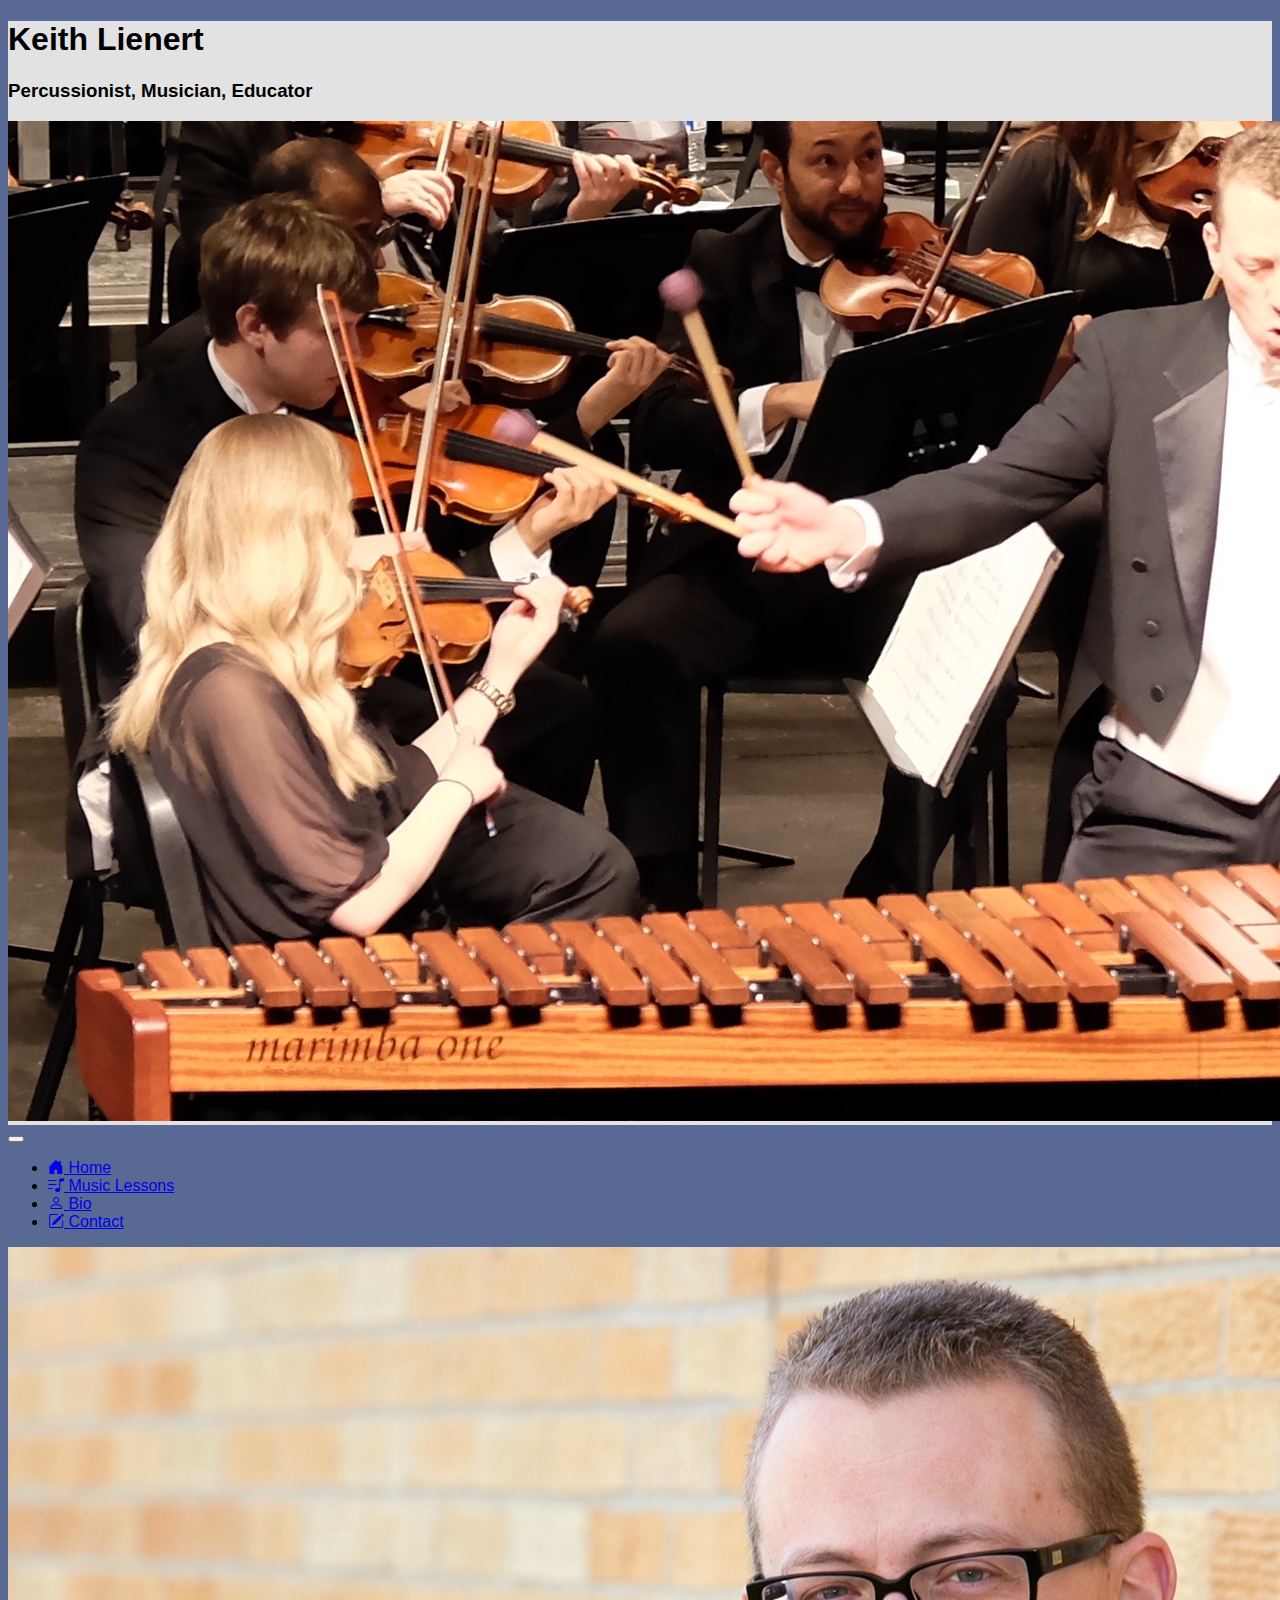
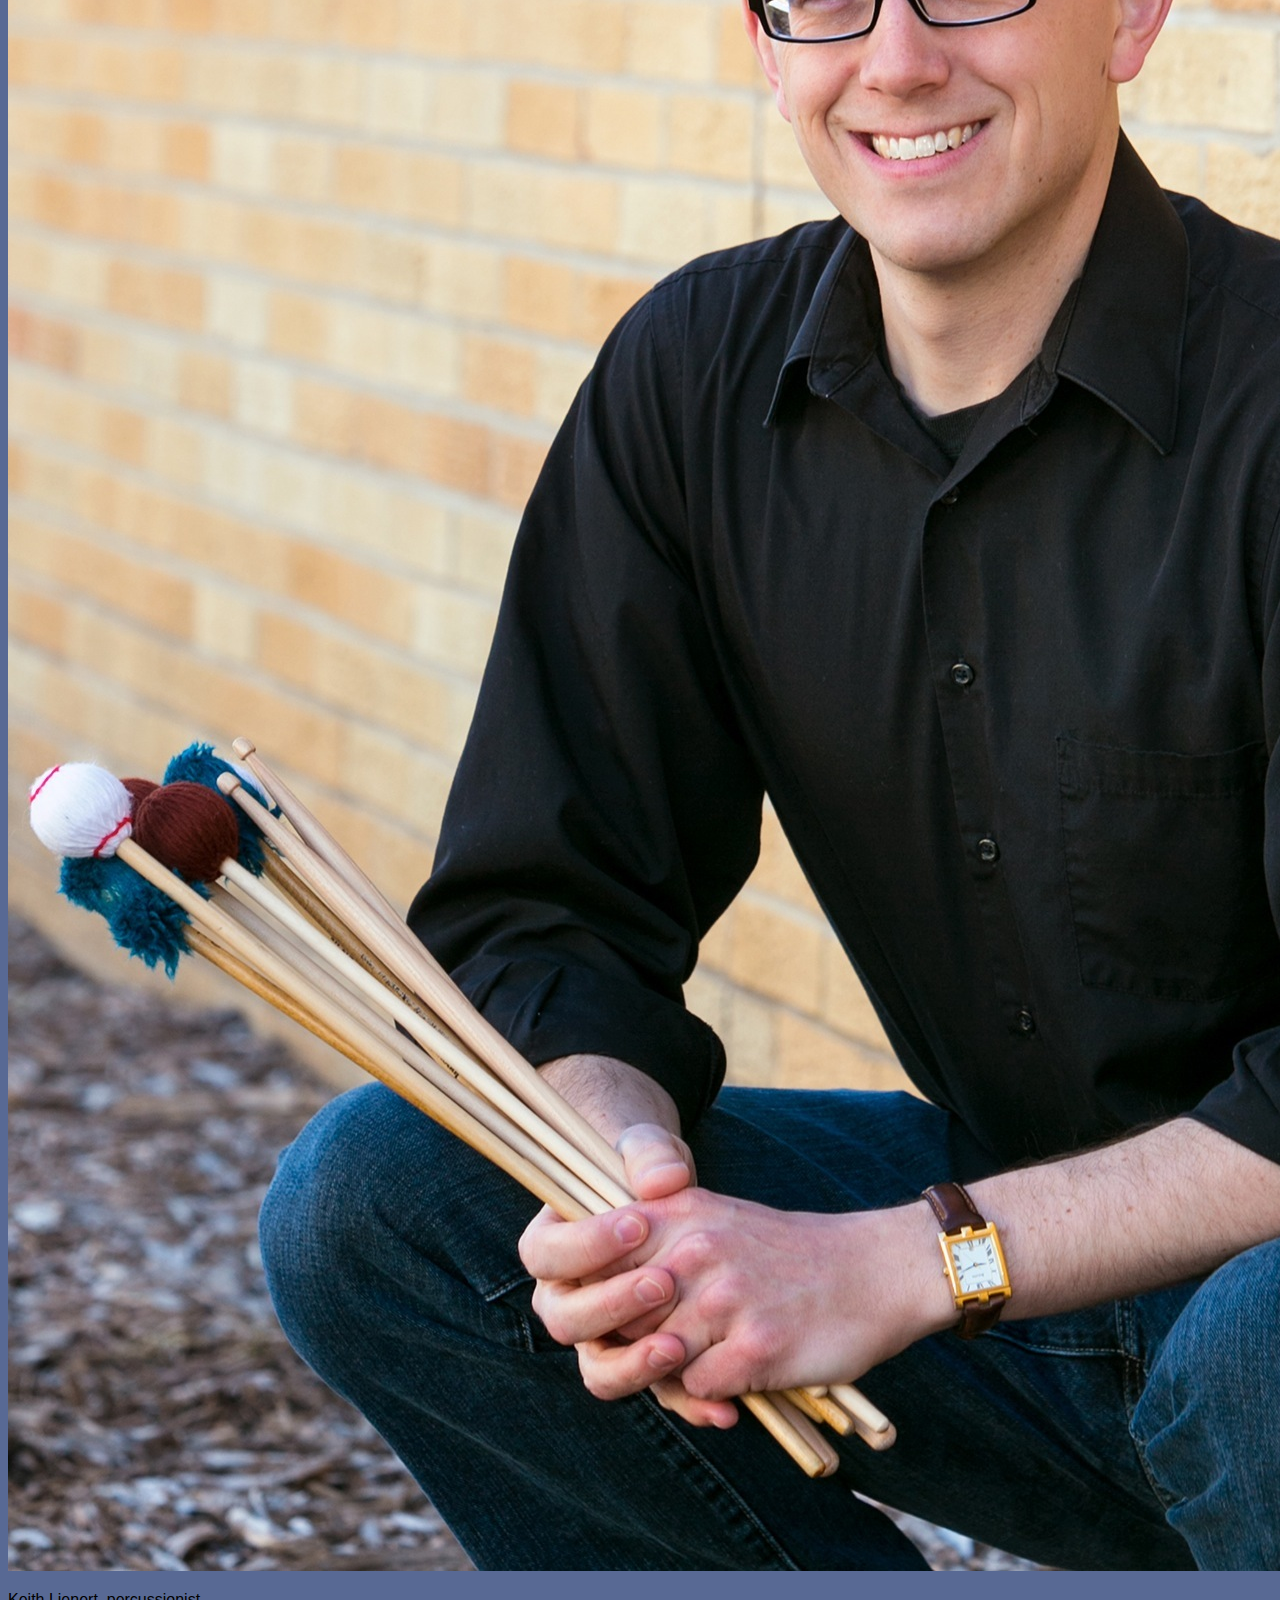
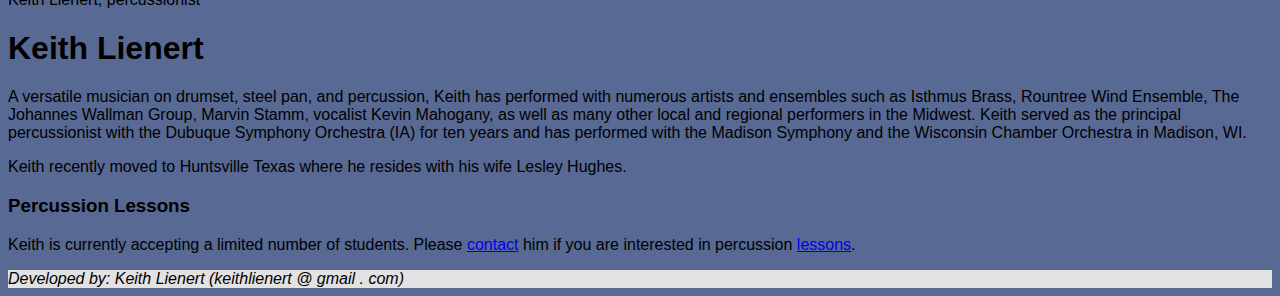
<file: index.html>
<!DOCTYPE html>
<html lang="en" dir="ltr">
    <head>
        <meta charset="utf-8">
        <meta name="viewport" content="width=device-width, initial-scale=1">

        <!-- Bootstrap CSS -->
        <link href="https://cdn.jsdelivr.net/npm/bootstrap@5.1.3/dist/css/bootstrap.min.css" rel="stylesheet" integrity="sha384-1BmE4kWBq78iYhFldvKuhfTAU6auU8tT94WrHftjDbrCEXSU1oBoqyl2QvZ6jIW3" crossorigin="anonymous">
    	<!-- Boostrap icons CSS -->
    	<link rel="stylesheet" href="https://cdn.jsdelivr.net/npm/bootstrap-icons@1.9.1/font/bootstrap-icons.css">
    	<title>Keith Lienert</title>
        <link rel="apple-touch-icon" sizes="180x180" href="images/apple-touch-icon.png">
        <link rel="icon" type="image/png" sizes="32x32" href="images/favicon-32x32.png">
        <link rel="icon" type="image/png" sizes="16x16" href="images/favicon-16x16.png">
        <link rel="manifest" href="/site.webmanifest">
    	<link rel="stylesheet" type="text/css" href="css/styles.min.css">
    	<script src="javascript/includeHTML.js"></script>
    </head>
    <body>
        <div class="container bg-light">
            <header class="mb-0" my-include-html="include/header.html"></header>
            <nav class="mb-0" my-include-html="include/navigation.html"></nav>
            <main class="d-flex p-3">
                <div class="row">
                    <div class="col-md-9 col-lg-6">
                        <img class="w-100 img-fluid p-2" id="bioPhoto" src="images/Keith.jpeg" alt="Keith Lienert">
                        <p class="small text-muted text-center">Keith Lienert, percussionist</p>
                    </div>
                    <div class="col-md-3 col-lg-6">
                        <article >
                            <h1>Keith Lienert</h1>
                            <p>A versatile musician on drumset, steel pan, and percussion, Keith has performed with numerous artists and ensembles such as Isthmus Brass, Rountree Wind Ensemble, The Johannes Wallman Group, Marvin Stamm, vocalist Kevin Mahogany, as well as many other local and regional performers in the Midwest. Keith served as the  principal percussionist with the Dubuque Symphony Orchestra (IA) for ten years and has performed with the Madison Symphony and the Wisconsin Chamber Orchestra in Madison, WI.</p>
                            <p>Keith recently moved to Huntsville Texas where he resides with his wife Lesley Hughes.</p>
                        </article>
                        <article>
                            <h3>Percussion Lessons</h3>
                            <p>Keith is currently accepting a limited number of students. Please <a href="contact.html">contact</a> him if you are interested in percussion <a href="lessons.html">lessons</a>.</p>
                        </article>
                    </div>
                </div>
            </main>
            <footer my-include-html="include/footer.html"></footer>
        </div>
        <!-- Option 1: Bootstrap Bundle with Popper -->
        <script src="https://cdn.jsdelivr.net/npm/bootstrap@5.1.3/dist/js/bootstrap.bundle.min.js" integrity="sha384-ka7Sk0Gln4gmtz2MlQnikT1wXgYsOg+OMhuP+IlRH9sENBO0LRn5q+8nbTov4+1p" crossorigin="anonymous"></script>

        <!-- Option 2: Separate Popper and Bootstrap JS -->
        <!--
        <script src="https://cdn.jsdelivr.net/npm/@popperjs/core@2.10.2/dist/umd/popper.min.js" integrity="sha384-7+zCNj/IqJ95wo16oMtfsKbZ9ccEh31eOz1HGyDuCQ6wgnyJNSYdrPa03rtR1zdB" crossorigin="anonymous"></script>
        <script src="https://cdn.jsdelivr.net/npm/bootstrap@5.1.3/dist/js/bootstrap.min.js" integrity="sha384-QJHtvGhmr9XOIpI6YVutG+2QOK9T+ZnN4kzFN1RtK3zEFEIsxhlmWl5/YESvpZ13" crossorigin="anonymous"></script>
        -->
        <script>includeHTML();</script>
    </body>
</html>
</file>
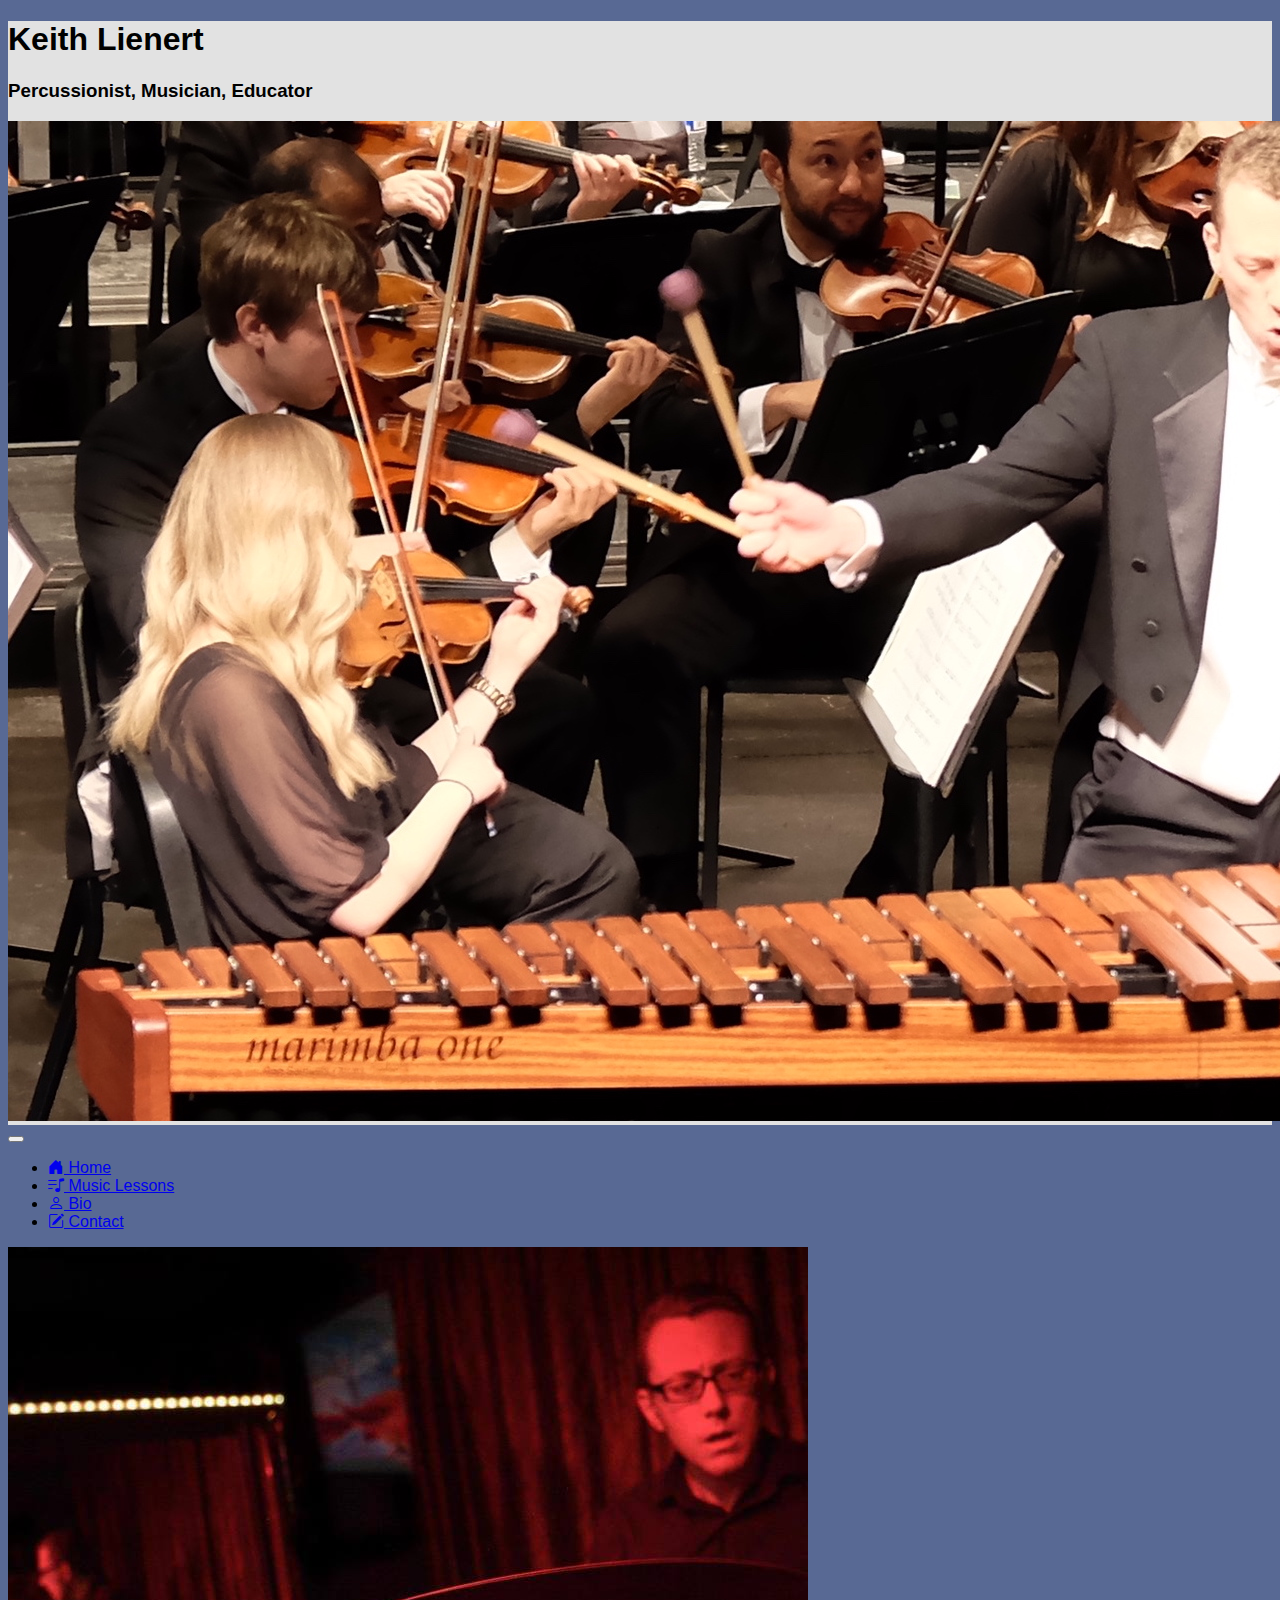
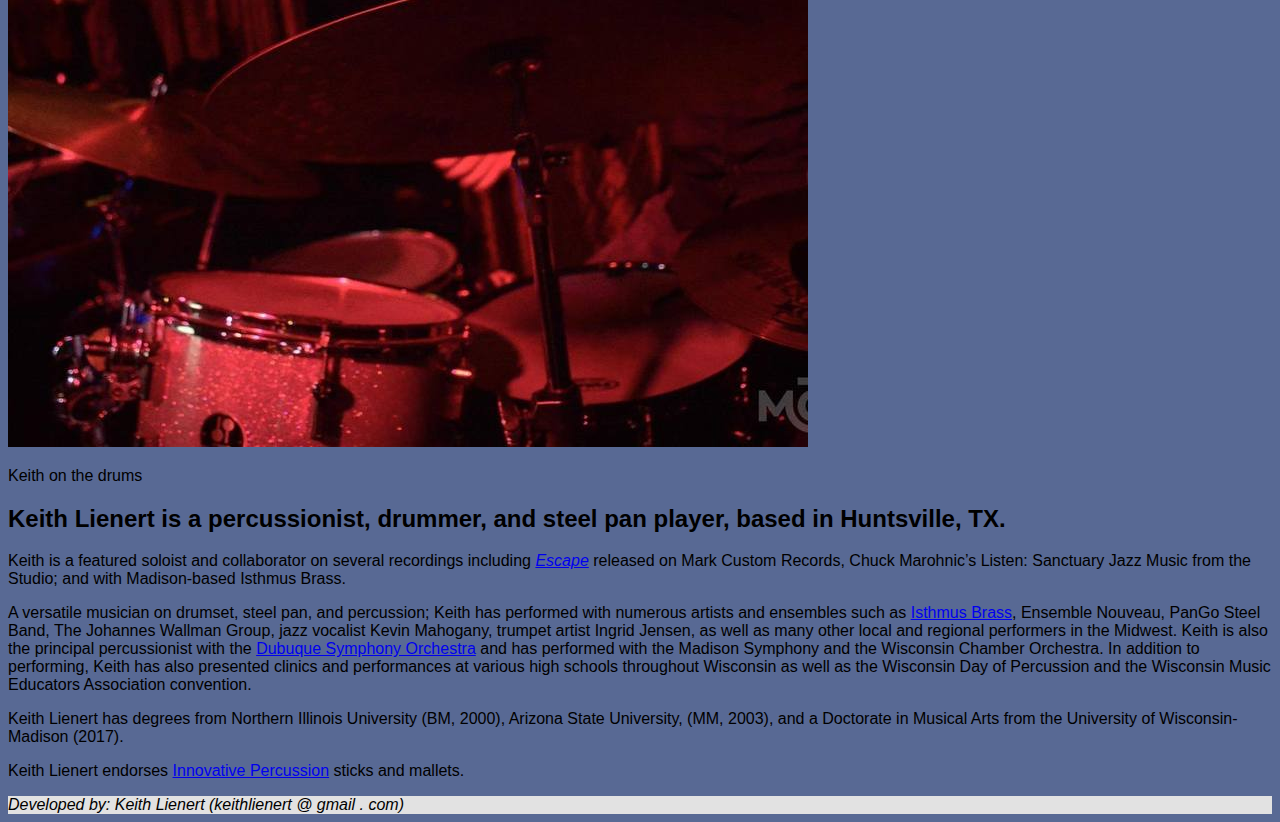
<file: bio.html>
<!DOCTYPE html>
<html lang="en" dir="ltr">
    <head>
        <meta charset="utf-8">
        <meta name="viewport" content="width=device-width, initial-scale=1">

        <!-- Bootstrap CSS -->
        <link href="https://cdn.jsdelivr.net/npm/bootstrap@5.1.3/dist/css/bootstrap.min.css" rel="stylesheet" integrity="sha384-1BmE4kWBq78iYhFldvKuhfTAU6auU8tT94WrHftjDbrCEXSU1oBoqyl2QvZ6jIW3" crossorigin="anonymous">
    	<!-- Boostrap icons CSS -->
    	<link rel="stylesheet" href="https://cdn.jsdelivr.net/npm/bootstrap-icons@1.9.1/font/bootstrap-icons.css">
    	<title>Keith Lienert - Bio Page</title>
        <link rel="apple-touch-icon" sizes="180x180" href="images/apple-touch-icon.png">
        <link rel="icon" type="image/png" sizes="32x32" href="images/favicon-32x32.png">
        <link rel="icon" type="image/png" sizes="16x16" href="images/favicon-16x16.png">
        <link rel="manifest" href="/site.webmanifest">
    	<link rel="stylesheet" type="text/css" href="css/styles.min.css">
    	<script src="javascript/includeHTML.js"></script>
    </head>
    <body>
        <div class="container bg-light">
            <header class="mb-0" my-include-html="include/header.html"></header>
            <nav class="mb-0" my-include-html="include/navigation.html"></nav>
            <!--  -->
            <main class="d-flex p-3">
                <div class="row">
                    <div class="col-md-8 col-lg-6">
                        <img class="w-100 img-fluid p-2" id="bioPhoto" src="images/k_drums.jpeg" alt="Keith Lienert">
                        <p class="small text-muted text-center">Keith on the drums</p>
                    </div>
                    <div class="col-md-4 col-lg-6">
                        <article class="m-1 p-1">
                            <h2 class="text-center">Keith Lienert is a percussionist, drummer, and steel pan player, based in Huntsville, TX.</h2>
                            <p>Keith is a featured soloist and collaborator on several recordings including <a href="https://www.markcustom.com/MarkCustom_New/Menu2_ViewAlbum.asp?CDNum=54286-MCD" target="_blank"><i>Escape</i></a> released on Mark Custom Records, Chuck Marohnic’s Listen: Sanctuary Jazz Music from the Studio; and with Madison-based Isthmus Brass.</p>

                            <p class="d-print-none">A versatile musician on drumset, steel pan, and percussion; Keith has performed with numerous artists and ensembles such as <a href="http://www.isthmusbrass.com/" target="_blank">Isthmus Brass</a>, Ensemble Nouveau, PanGo Steel Band, The Johannes Wallman Group, jazz vocalist Kevin Mahogany, trumpet artist Ingrid Jensen, as well as many other local and regional performers in the Midwest. Keith is also the principal percussionist with the <a href="https://www.dubuquesymphony.org/about-us/the-orchestra/keith-lienert" target="_blank">Dubuque Symphony Orchestra</a> and has performed with the Madison Symphony and the Wisconsin Chamber Orchestra. In addition to performing, Keith has also presented clinics and performances at various high schools throughout Wisconsin as well as the Wisconsin Day of Percussion and the Wisconsin Music Educators Association convention.</p>

                            <p class="text-muted">Keith Lienert has degrees from Northern Illinois University (BM, 2000), Arizona State University, (MM, 2003), and a Doctorate in Musical Arts from the University of Wisconsin-Madison (2017).</p>
                            <p class="text-dark">Keith Lienert endorses <a href="https://www.innovativepercussion.com/artists/keith_lienert" target="_blank">Innovative Percussion</a> sticks and mallets.</p>
                        </article>
                    </div>
                </div>
            </main>
            <footer my-include-html="include/footer.html"></footer>
        </div>
        <!-- Optional JavaScript; choose one of the two! -->
        <!-- Option 1: Bootstrap Bundle with Popper -->
        <script src="https://cdn.jsdelivr.net/npm/bootstrap@5.1.3/dist/js/bootstrap.bundle.min.js" integrity="sha384-ka7Sk0Gln4gmtz2MlQnikT1wXgYsOg+OMhuP+IlRH9sENBO0LRn5q+8nbTov4+1p" crossorigin="anonymous"></script>

        <!-- Option 2: Separate Popper and Bootstrap JS -->
        <!--
        <script src="https://cdn.jsdelivr.net/npm/@popperjs/core@2.10.2/dist/umd/popper.min.js" integrity="sha384-7+zCNj/IqJ95wo16oMtfsKbZ9ccEh31eOz1HGyDuCQ6wgnyJNSYdrPa03rtR1zdB" crossorigin="anonymous"></script>
        <script src="https://cdn.jsdelivr.net/npm/bootstrap@5.1.3/dist/js/bootstrap.min.js" integrity="sha384-QJHtvGhmr9XOIpI6YVutG+2QOK9T+ZnN4kzFN1RtK3zEFEIsxhlmWl5/YESvpZ13" crossorigin="anonymous"></script>
        -->
        <script>includeHTML();</script>
    </body>
</html>
</file>
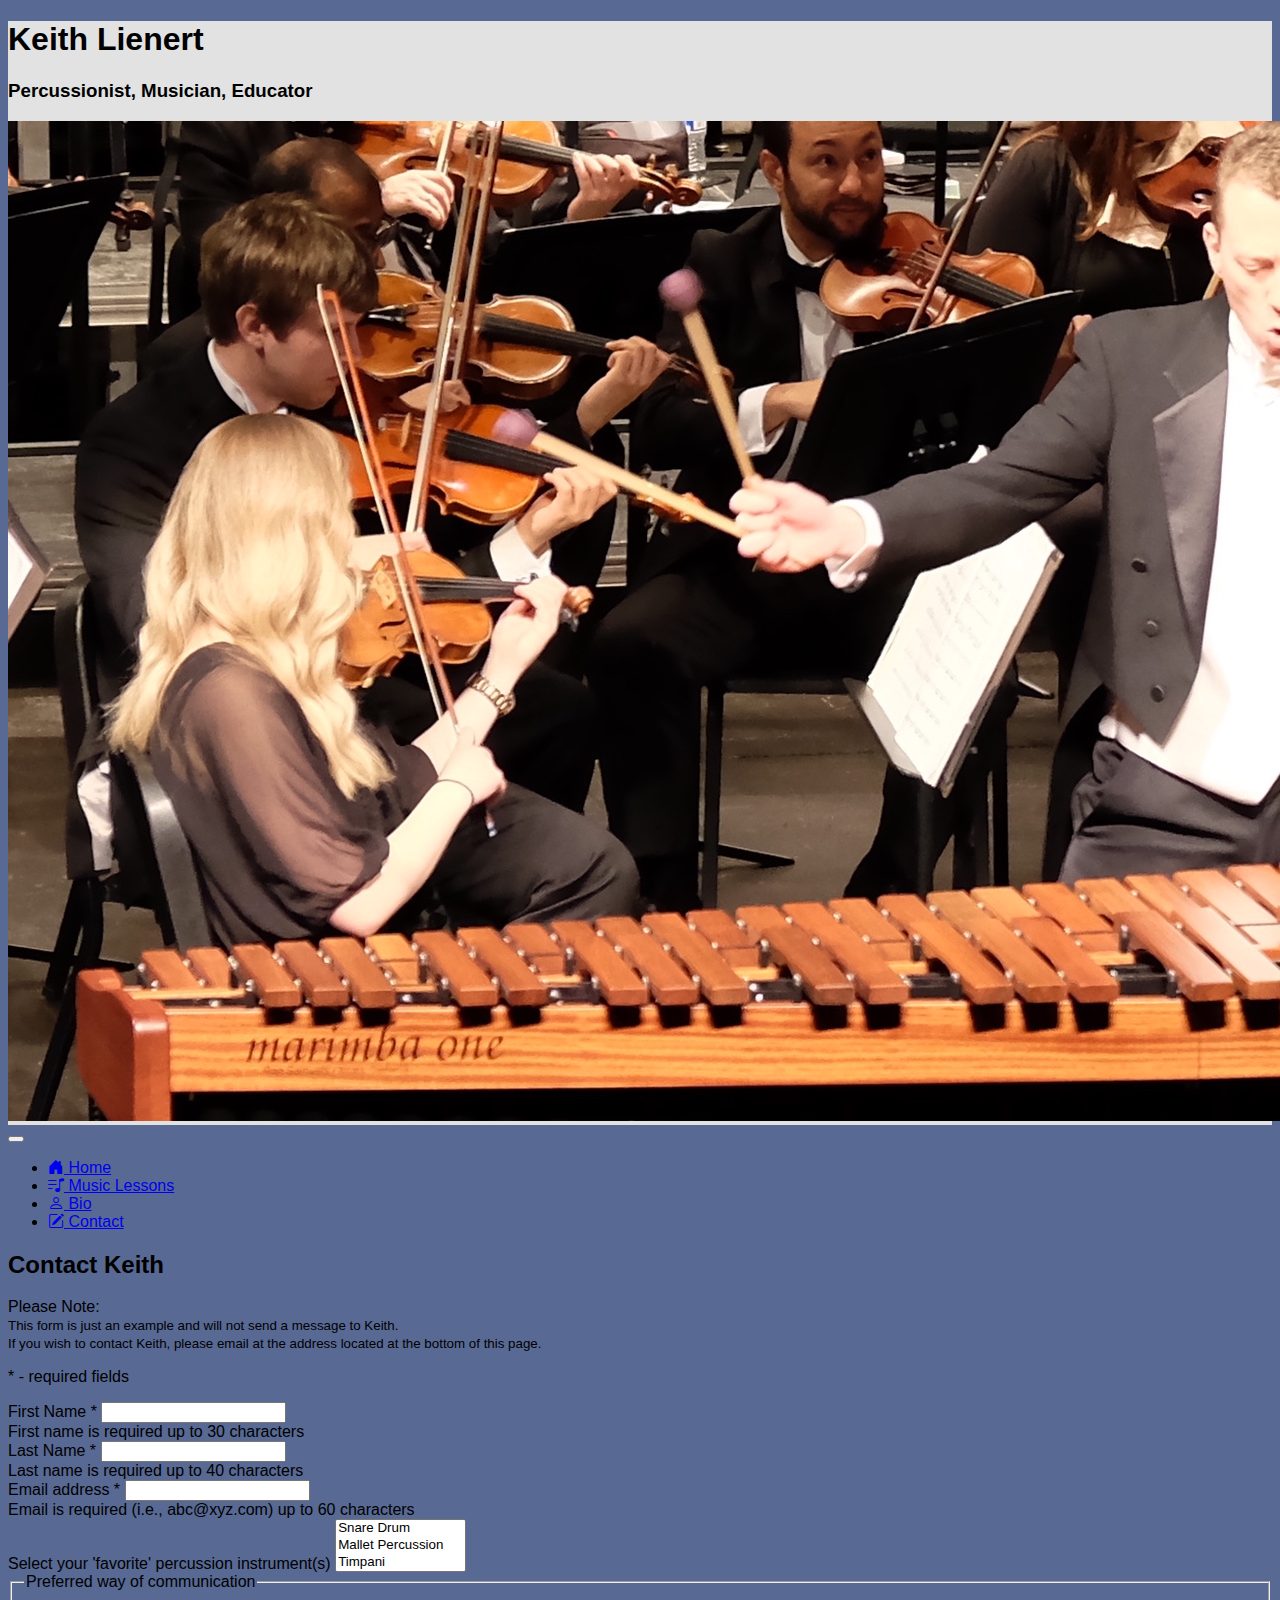
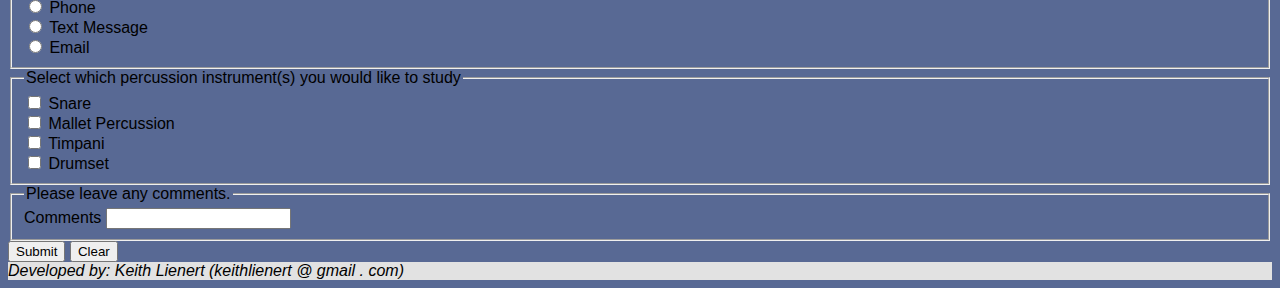
<file: contact.html>
<!DOCTYPE html>
<html lang="en" dir="ltr">
    <head>
        <meta charset="utf-8">
        <meta name="viewport" content="width=device-width, initial-scale=1">

        <!-- Bootstrap CSS -->
        <link href="https://cdn.jsdelivr.net/npm/bootstrap@5.1.3/dist/css/bootstrap.min.css" rel="stylesheet" integrity="sha384-1BmE4kWBq78iYhFldvKuhfTAU6auU8tT94WrHftjDbrCEXSU1oBoqyl2QvZ6jIW3" crossorigin="anonymous">
    	<!-- Boostrap icons CSS -->
    	<link rel="stylesheet" href="https://cdn.jsdelivr.net/npm/bootstrap-icons@1.9.1/font/bootstrap-icons.css">
    	<title>Keith Lienert - Contact</title>
        <link rel="apple-touch-icon" sizes="180x180" href="images/apple-touch-icon.png">
        <link rel="icon" type="image/png" sizes="32x32" href="images/favicon-32x32.png">
        <link rel="icon" type="image/png" sizes="16x16" href="images/favicon-16x16.png">
        <link rel="manifest" href="/site.webmanifest">
    	<link rel="stylesheet" type="text/css" href="css/styles.min.css">
    	<script src="javascript/includeHTML.js"></script>
    </head>
    <body>
        <div class="container bg-white">
            <header class="mb-0" my-include-html="include/header.html"></header>
            <nav class="mb-0" my-include-html="include/navigation.html"></nav>
            <main class="p-3">
                <h2 class="text-center text-dark">Contact Keith</h2>
                <p class="text-center text-black">
                    <span class="text-danger text-capitalize">Please Note:</span><br />
                    <small>This form is just an example and will not send a message to Keith.<br />If you wish to contact Keith, 
                    please email at the address located at the bottom of this page.</small>
                </p>
                <p class="text-danger">* - required fields</p>
                    <form action="https://www.w3schools.com/action_page.php"
                            id="multipleForm"
                            method="get"
                            class="needs-validation" novalidate>
                        <div class="form-group">
                            <div class="mb-3">
                                <label for="fname">First Name<span class="text-danger"> *</span></label>
                                <input type="text" class="form-control" id="fname"
                                name="first" maxlength="40"
                                pattern="^[A-Za-z]{1,40}$" required>
                                <div class="valid-feedback"></div>
                                <div class="invalid-feedback">First name is required up to 30 characters</div>
                            </div>
                        </div>
                        <div class="form-group">
                            <div class="mb-3">
                                <label for="lname">Last Name<span class="text-danger"> *</span></label>
                                <input type="text" class="form-control"
                                name="last" id="lname" maxlength="60"
                                pattern="^[A-Za-z]{1,60}$" required/>
                                <div class="valid-feedback"></div>
                                <div class="invalid-feedback">Last name is required up to 40 characters</div>
                            </div>
                        </div>
                        <div class="form-group">
                            <div class="mb-3">
                                <label for="email">Email address<span class="text-danger"> *</span></label>
                                <input type="text" class="form-control"
                                name="email" id="email" maxlength="60"
                                pattern="\w+@[a-zA-Z_]+?\.[a-zA-Z]{2,3}" required>
                                <div class="valid-feedback"></div>
                                <div class="invalid-feedback">Email is required (i.e., abc@xyz.com) up to 60 characters</div>
                            </div>
                        </div>

                        <div class="form-group">
        					<label for="exampleSelect3">Select your 'favorite' percussion instrument(s)</label>
        					<select multiple size="3" class="form-control" id="exampleSelect3" name="exampleSelect3[]">
        						<option value="Snare">Snare Drum</option>
        						<option value="Mallets">Mallet Percussion</option>
        						<option value="Timpani">Timpani</option>
        						<option value="Drumset">Drumset</option>
        						<option value="Marching Percussion">Marching Percussion</option>
        					</select>
        				</div>

                       <!-- Preferred communcation radio button -->
                        <fieldset class="form-group border my-3 px-4 py-2 bg-light">
                            <legend class="w-auto font-bold text-muted h5">Preferred way of communication</legend>
                                <div class="form-check">
                                    <label class="form-check-label">
                                        <input type="radio" class="form-check-input" id="phone"
                                        name="communication" value="phone" required>
                                        Phone
                                    </label>
                                </div>
                                <div class="form-check">
                                    <label class="form-check-label">
                                        <input type="radio" class="form-check-input" id="text"
                                        name="communication" value="text">
                                        Text Message
                                    </label>
                                </div>
                                <div class="form-check">
                                    <label class="form-check-label">
                                        <input type="radio" class="form-check-input" id="email"
                                        name="communication" value="email">
                                        Email
                                    </label>
                                </div>                                
                        </fieldset>

                       <!-- Percussion Instruments checkbox -->
                        <fieldset class="form-group border my-3 px-4 py-2 bg-light">
                            <legend class="w-auto font-bold text-muted h5">Select which percussion instrument(s) you would like to study</legend>
                                <div class="form-check">
                                    <input class="form-check-input" type="checkbox" name="SD"
                                    value="snare" id="SD">
                                    <label class="form-check-label" for="SD">Snare</label>
                                </div>
                                <div class="form-check">
                                    <input class="form-check-input" type="checkbox" name="mallets"
                                    value="mallets" id="mallets">
                                    <label class="form-check-label" for="mallets">Mallet Percussion</label>
                                </div>
                                <div class="form-check">
                                    <input class="form-check-input" type="checkbox" name="timps"
                                    value="timpani" id="timps">
                                    <label class="form-check-label" for="timps">Timpani</label>
                                </div>
                                <div class="form-check">
                                    <input class="form-check-input" type="checkbox" name="drumset"
                                    value="drumset" id="drumset">
                                    <label class="form-check-label" for="drumset">Drumset</label>
                                </div>
                        </fieldset>

                        <!-- Comments -->
                        <fieldset class="form-group border my-3 px-4 py-2 bg-light">
        					<legend class="w-auto font-bold text-muted h5">Please leave any comments.</legend>
        					<div class="mb-3 p-3">
        						<label for="textInput" class="form-label">Comments</label>
        						<input type="text" id="textInput" class="form-control">
        					</div>
        				</fieldset>
                        <button type="submit" class="m-3 btn btn-primary" data-target="multipleForm">Submit</button>
                        <button class="m-3 btn btn-primary" type="reset">Clear</button>
                    </form>
            </main>
            <footer my-include-html="include/footer.html"></footer>
        </div>
        <!-- Optional JavaScript; choose one of the two! -->
        <!-- Option 1: Bootstrap Bundle with Popper -->
        <script src="https://cdn.jsdelivr.net/npm/bootstrap@5.1.3/dist/js/bootstrap.bundle.min.js" integrity="sha384-ka7Sk0Gln4gmtz2MlQnikT1wXgYsOg+OMhuP+IlRH9sENBO0LRn5q+8nbTov4+1p" crossorigin="anonymous"></script>

        <!-- Option 2: Separate Popper and Bootstrap JS -->
        <!--
        <script src="https://cdn.jsdelivr.net/npm/@popperjs/core@2.10.2/dist/umd/popper.min.js" integrity="sha384-7+zCNj/IqJ95wo16oMtfsKbZ9ccEh31eOz1HGyDuCQ6wgnyJNSYdrPa03rtR1zdB" crossorigin="anonymous"></script>
        <script src="https://cdn.jsdelivr.net/npm/bootstrap@5.1.3/dist/js/bootstrap.min.js" integrity="sha384-QJHtvGhmr9XOIpI6YVutG+2QOK9T+ZnN4kzFN1RtK3zEFEIsxhlmWl5/YESvpZ13" crossorigin="anonymous"></script>
        -->
        <script>includeHTML();</script>
        <script src="javascript/formValidation.js"></script>
    </body>
</html>
</file>
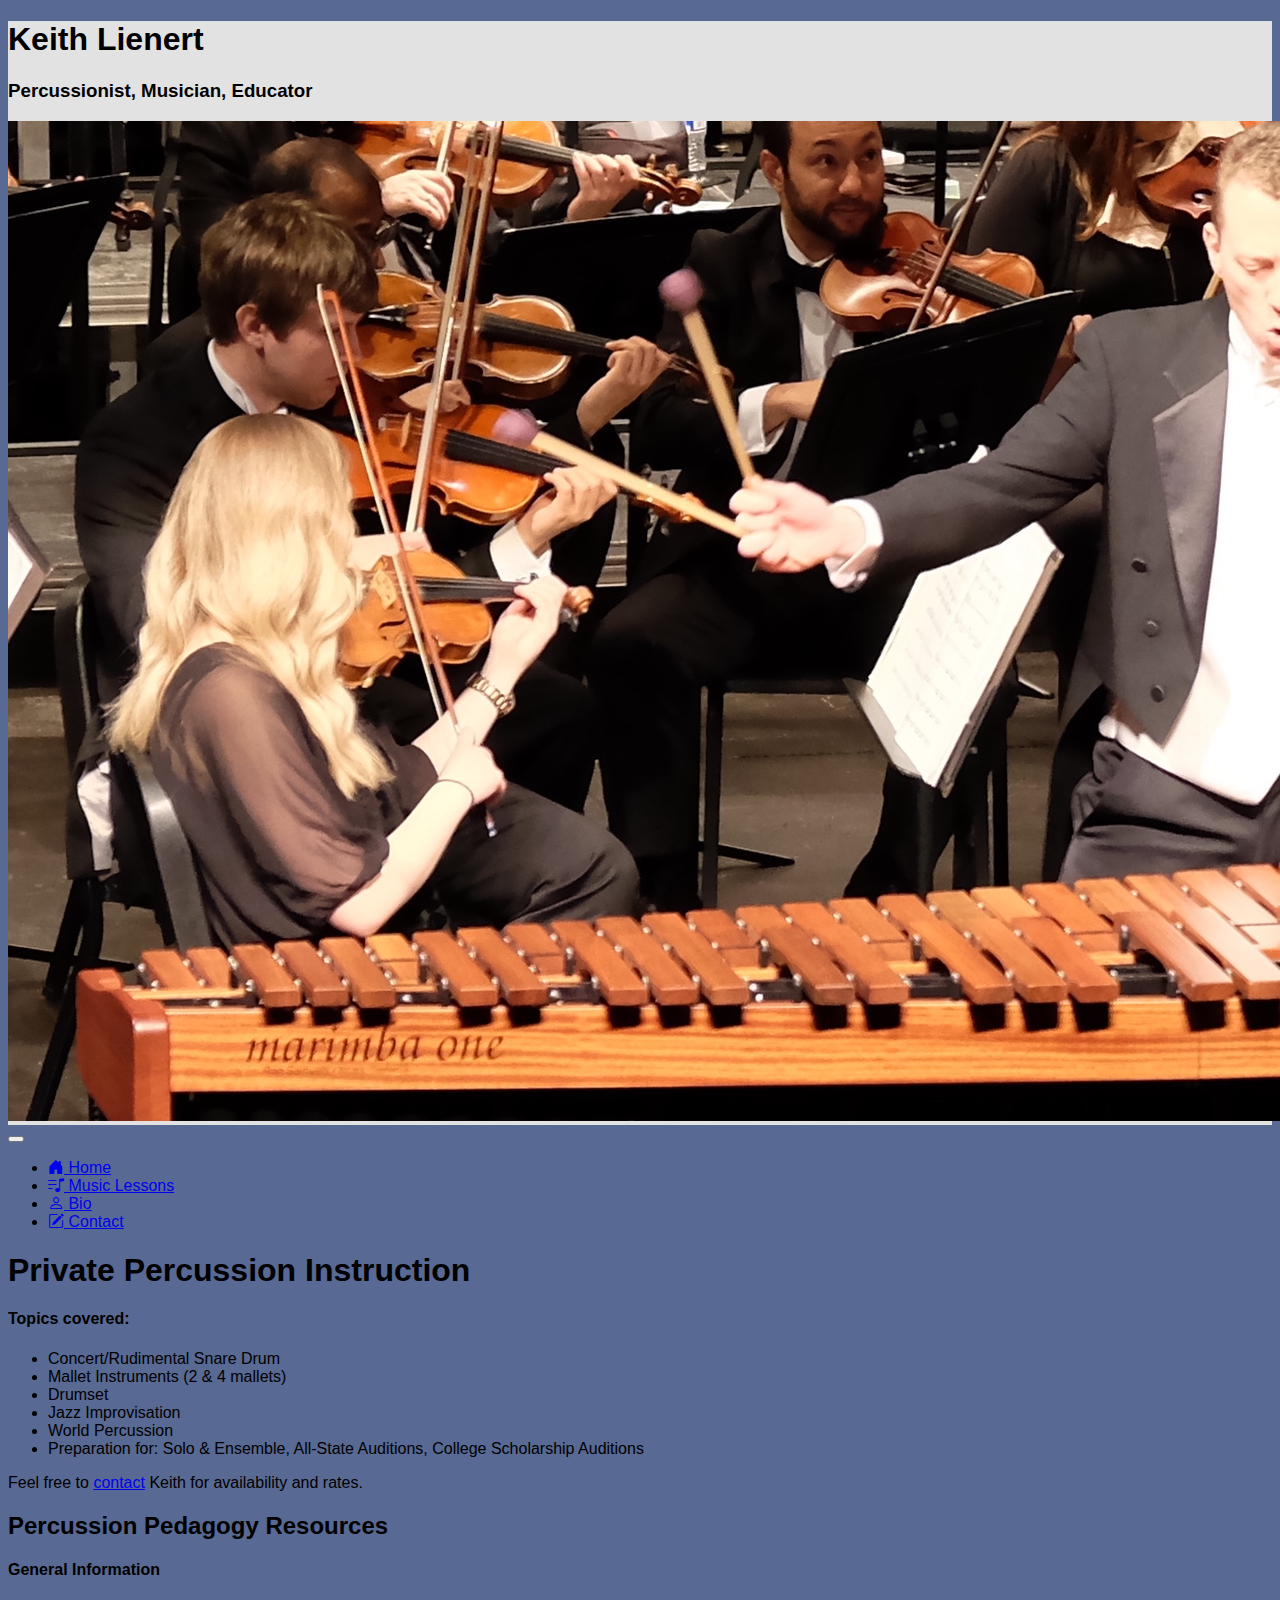
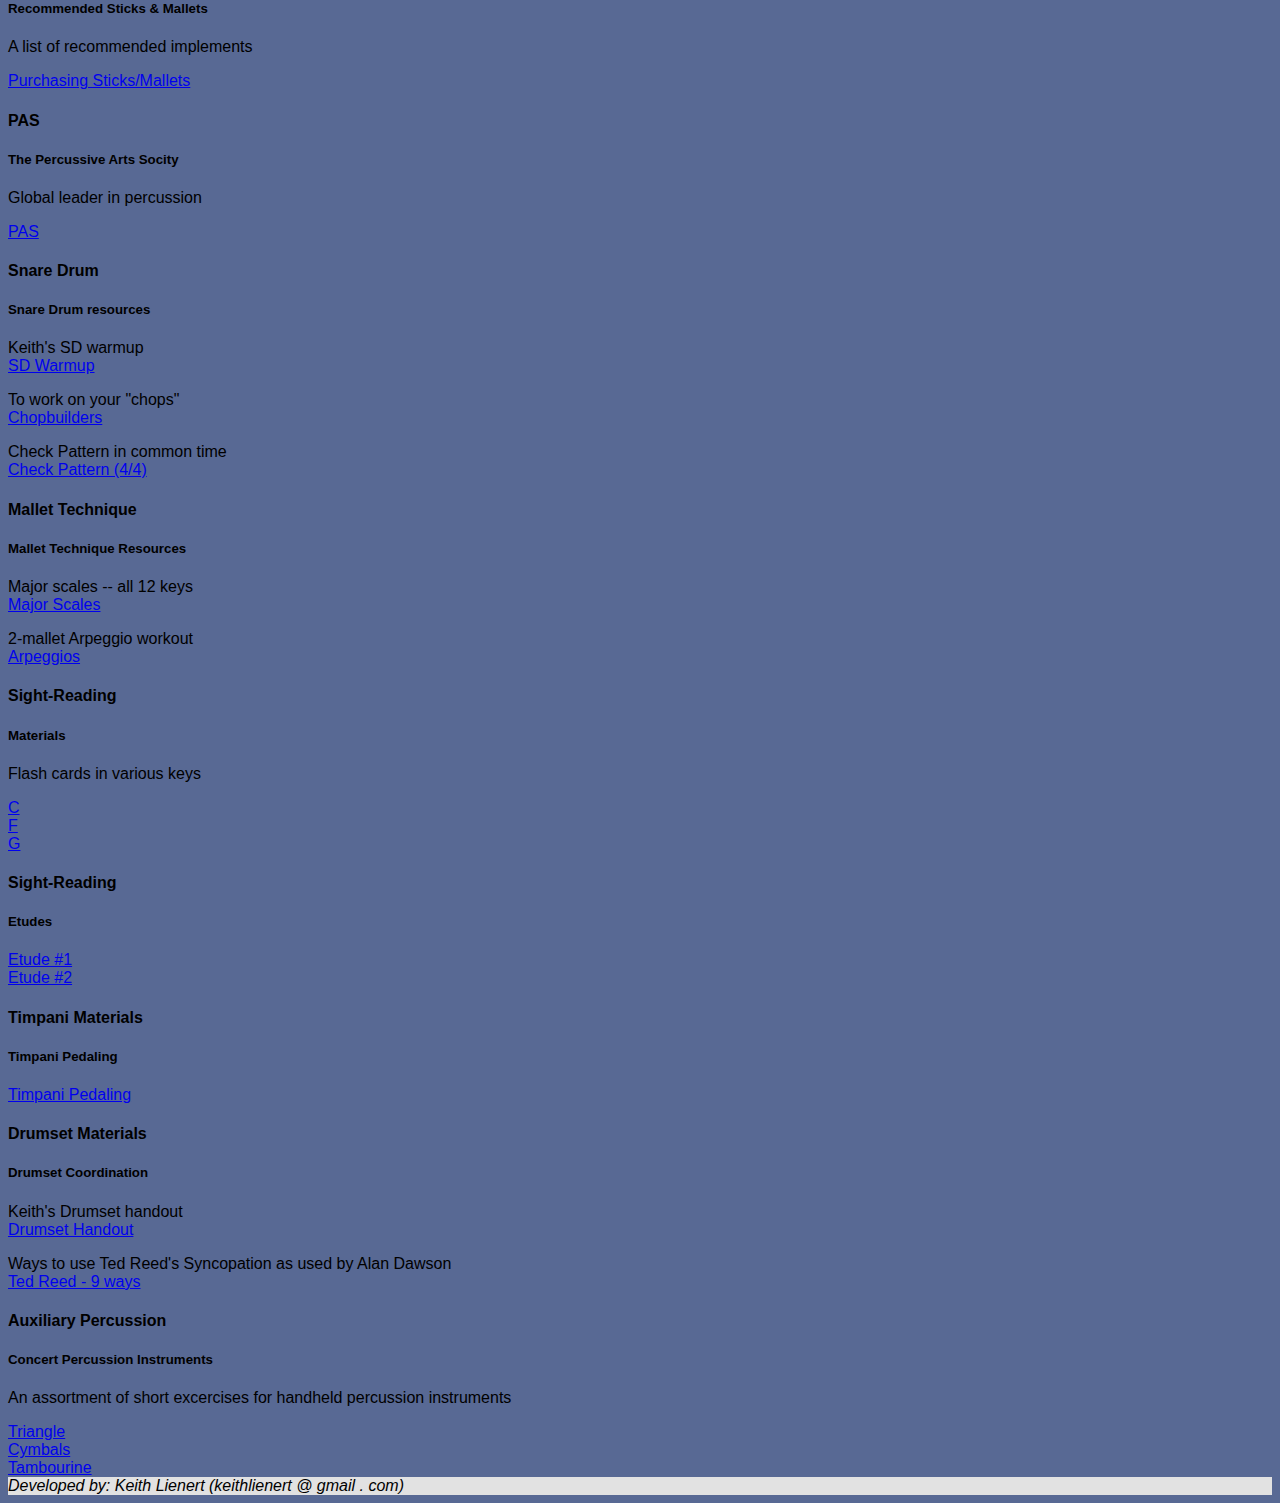
<file: lessons.html>
<!DOCTYPE html>
<html lang="en" dir="ltr">
    <head>
        <meta charset="utf-8">
        <meta name="viewport" content="width=device-width, initial-scale=1">

        <!-- Bootstrap CSS -->
        <link href="https://cdn.jsdelivr.net/npm/bootstrap@5.1.3/dist/css/bootstrap.min.css" rel="stylesheet" integrity="sha384-1BmE4kWBq78iYhFldvKuhfTAU6auU8tT94WrHftjDbrCEXSU1oBoqyl2QvZ6jIW3" crossorigin="anonymous">
    	<!-- Boostrap icons CSS -->
    	<link rel="stylesheet" href="https://cdn.jsdelivr.net/npm/bootstrap-icons@1.9.1/font/bootstrap-icons.css">
    	<title>Keith Lienert - Music Lessons</title>
        <link rel="apple-touch-icon" sizes="180x180" href="images/apple-touch-icon.png">
        <link rel="icon" type="image/png" sizes="32x32" href="images/favicon-32x32.png">
        <link rel="icon" type="image/png" sizes="16x16" href="images/favicon-16x16.png">
        <link rel="manifest" href="/site.webmanifest">
    	<link rel="stylesheet" type="text/css" href="css/styles.min.css">
    	<script src="javascript/includeHTML.js"></script>
    </head>
    <body>
        <div class="container bg-white">
            <header class="mb-0" my-include-html="include/header.html"></header>
            <nav class="mb-0" my-include-html="include/navigation.html"></nav>
            <main>
                <h1 class="text-center bg-light text-black-50">Private Percussion Instruction</h1>
                    <article class="row text-body bg-light">
                        <div class="col-md-8">
                            <h4>Topics covered:</h4>
                                <ul>
                                    <li>Concert/Rudimental Snare Drum</li>
                                    <li>Mallet Instruments (2 & 4 mallets)</li>
                                    <li>Drumset</li>
                                    <li>Jazz Improvisation</li>
                                    <li>World Percussion</li>
                                    <li>Preparation for: Solo & Ensemble, All-State Auditions, College Scholarship Auditions</li>
                                </ul>
                        </div>
                        <div class="col-md-4">
                            <p>Feel free to <a href="contact.html">contact</a> Keith for availability and rates.</p>
                        </div>

                    </article>
                    <h2 class="text-center text-dark">Percussion Pedagogy Resources</h2>
                    <article class="row row-cols-1 row-cols-md-2 row-cols-lg-4">
                        <div class="col">
                            <section class="card">
                                <h4 class="card-header bg-dark text-light">General Information</h4>
                                <article class="card-body bg-light">
                                    <h5 class="card-title text-secondary">Recommended Sticks & Mallets</h5>
                                    <p class="card-text text-info">A list of recommended implements</p>
                                    <a class="card-link" href="files/purchasingsticksmalletsklienert.pdf" target="_blank">Purchasing Sticks/Mallets</a>
                                </article>
                            </section>
                        </div>
                        <div class="col">
                            <section class="card">
                                <h4 class="card-header bg-dark text-light">PAS</h4>
                                <article class="card-body bg-light">
                                    <h5 class="card-title text-secondary">The Percussive Arts Socity</h5>
                                    <p class="card-text text-info">Global leader in percussion</p>
                                    <a class="card-link" href="https://www.pas.org/" target="_blank">PAS</a>
                                </article>
                            </section>
                        </div>
                        <!-- Snare -->
                        <div class="col">
                            <section class="card">
                                <h4 class="card-header bg-dark text-light">Snare Drum</h4>
                                <article class="card-body bg-light">
                                    <h5 class="card-title text-secondary">Snare Drum resources</h5>
                                    <p class="card-text text-info">Keith's SD warmup<br>
                                    <a class="card-link" href="files/klwarmupexercise.pdf" target="_blank">SD Warmup</a></p>
                                    <p class="card-text text-info">To work on your "chops"<br>
                                    <a class="card-link" href="files/chopbuilders.pdf" target="_blank">Chopbuilders</a></p>
                                    <p class="card-text text-info">Check Pattern in common time<br>
                                    <a class="card-link" href="files/checkpattern_1.pdf" target="_blank">Check Pattern (4/4)</a></p>
                                </article>
                            </section>
                        </div>
                        <!-- Mallets -->
                        <div class="col">
                            <section class="card">
                                <h4 class="card-header bg-dark text-light">Mallet Technique</h4>
                                <article class="card-body bg-light">
                                    <h5 class="card-title text-secondary">Mallet Technique Resources</h5>
                                    <p class="card-text text-info">Major scales -- all 12 keys<br>
                                    <a class="card-link" href="files/majorscales.pdf" target="_blank">Major Scales</a></p>
                                    <p class="card-text text-info">2-mallet Arpeggio workout<br>
                                    <a class="card-link" href="files/mallets_arpeggios.pdf" target="_blank">Arpeggios</a></p>
                                </article>
                            </section>
                        </div>
                        <div class="col">
                            <section class="card">
                                <h4 class="card-header bg-dark text-light">Sight-Reading</h4>
                                <article class="card-body bg-light">
                                    <h5 class="card-title text-secondary">Materials</h5>
                                    <p class="card-text text-info">Flash cards in various keys</p>
                                    <a class="card-link" href="files/cmaj.pdf" target="_blank">C</a><br>
                                    <a class="card-link" href="files/fmaj.pdf" target="_blank">F</a><br>
                                    <a class="card-link" href="files/gmaj.pdf" target="_blank">G</a>
                                </article>
                            </section>
                        </div>
                        <div class="col">
                            <section class="card">
                                <h4 class="card-header bg-dark text-light">Sight-Reading</h4>
                                <article class="card-body bg-light">
                                    <h5 class="card-title text-secondary">Etudes</h5>
                                    <a class="card-link" href="files/speedreading1.pdf" target="_blank">Etude #1</a><br>
                                    <a class="card-link" href="files/speedreading2.pdf" target="_blank">Etude #2 </a>
                                </article>
                            </section>
                        </div>
                        <!-- Timpani -->
                        <div class="col">
                            <section class="card">
                                <h4 class="card-header bg-dark text-light">Timpani Materials</h4>
                                <article class="card-body bg-light">
                                    <h5 class="card-title text-secondary">Timpani Pedaling</h5>
                                    <a class="card-link" href="files/TimpaniPedaling.pdf" target="_blank">Timpani Pedaling</a>
                                </article>
                            </section>
                        </div>
                        <!-- Drumset -->
                        <div class="col">
                            <section class="card">
                                <h4 class="card-header bg-dark text-light">Drumset Materials</h4>
                                <article class="card-body bg-light">
                                    <h5 class="card-title text-secondary">Drumset Coordination</h5>
                                    <p class="card-text text-info">Keith's Drumset handout<br>
                                    <a class="card-link" href="files/drumsetHandout.pdf" target="_blank">Drumset Handout</a></p>
                                    <p class="card-text text-info">Ways to use Ted Reed's <span class="font-weight-bold">Syncopation</span> as used by Alan Dawson<br>
                                    <a class="card-link" href="files/9WaysUsingTedReed.pdf" target="_blank">Ted Reed - 9 ways</a></p>
                                </article>
                            </section>
                        </div>
                        <!-- Accessory Percussion -->
                        <div class="col">
                            <section class="card">
                                <h4 class="card-header bg-dark text-light">Auxiliary Percussion</h4>
                                <article class="card-body bg-light">
                                    <h5 class="card-title text-secondary">Concert Percussion Instruments</h5>
                                    <p class="card-text text-info">An assortment of short excercises for handheld percussion instruments</p>
                                    <a class="card-link" href="files/triangle_exercises.pdf" target="_blank">Triangle</a><br>
                                    <a class="card-link" href="files/cymbals.pdf" target="_blank">Cymbals</a><br>
                                    <a class="card-link" href="files/tambourine_exercises.pdf" target="_blank">Tambourine</a>
                                </article>
                            </section>
                        </div>
                </article>
            </main>
            <footer my-include-html="include/footer.html"></footer>
        </div>
        <!-- Optional JavaScript; choose one of the two! -->
        <!-- Option 1: Bootstrap Bundle with Popper -->
        <script src="https://cdn.jsdelivr.net/npm/bootstrap@5.1.3/dist/js/bootstrap.bundle.min.js" integrity="sha384-ka7Sk0Gln4gmtz2MlQnikT1wXgYsOg+OMhuP+IlRH9sENBO0LRn5q+8nbTov4+1p" crossorigin="anonymous"></script>

        <!-- Option 2: Separate Popper and Bootstrap JS -->
        <!--
        <script src="https://cdn.jsdelivr.net/npm/@popperjs/core@2.10.2/dist/umd/popper.min.js" integrity="sha384-7+zCNj/IqJ95wo16oMtfsKbZ9ccEh31eOz1HGyDuCQ6wgnyJNSYdrPa03rtR1zdB" crossorigin="anonymous"></script>
        <script src="https://cdn.jsdelivr.net/npm/bootstrap@5.1.3/dist/js/bootstrap.min.js" integrity="sha384-QJHtvGhmr9XOIpI6YVutG+2QOK9T+ZnN4kzFN1RtK3zEFEIsxhlmWl5/YESvpZ13" crossorigin="anonymous"></script>
        -->
        <script>includeHTML();</script>
    </body>
</html>
</file>
<file: css/styles.min.css>
body{font-family:"Muli",Helvetica,Arial,sans-serif;background-color:#586994}header,footer{background-color:#E2E2E2}
</file>
